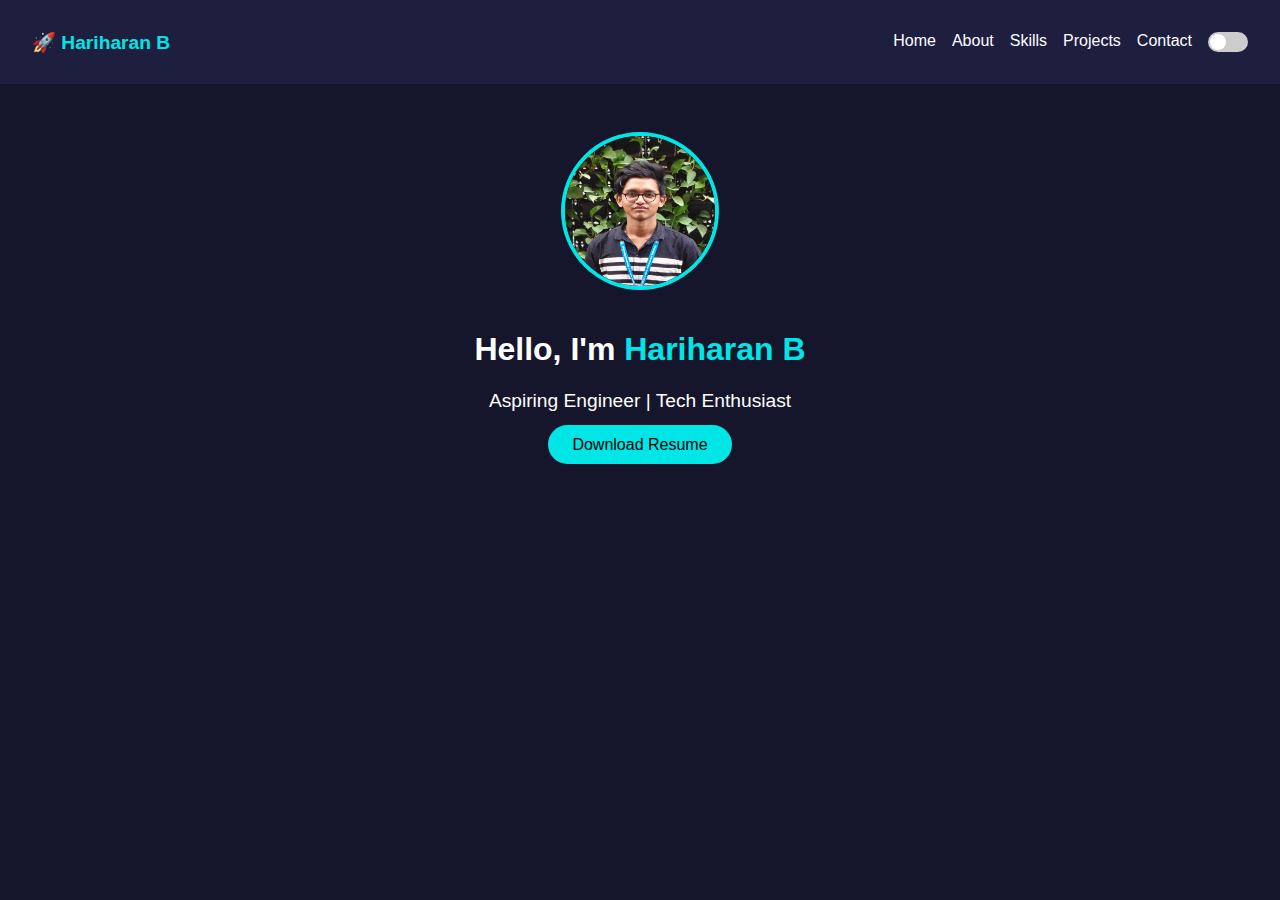
<file: index.html>
<!DOCTYPE html>
<html lang="en">
<head>
  <meta charset="UTF-8" />
  <meta name="viewport" content="width=device-width, initial-scale=1.0"/>
  <title>Hariharan B | Aspiring Engineer</title>
  <link rel="stylesheet" href="style.css" />
</head>
<body>
  <nav class="navbar">
    <div class="logo">🚀 Hariharan B</div>
    <ul>
      <li><a href="index.html">Home</a></li>
      <li><a href="about.html">About</a></li>
      <li><a href="skills.html">Skills</a></li>
      <li><a href="projects.html">Projects</a></li>
      <li><a href="contact.html">Contact</a></li>
      <li><label class="switch"><input type="checkbox" id="theme-toggle"><span class="slider"></span></label></li>
    </ul>
  </nav>

  <section class="hero">
    <img src="Profile Photo.jpg" alt="Hariharan B" class="hero-img" />
    <h1>Hello, I'm <span class="name">Hariharan B</span></h1>
    <p class="subtitle">Aspiring Engineer | Tech Enthusiast</p>
    <a href="RESUME 28 (1).pdf" class="btn" download>Download Resume</a>
  </section>
</body>
<script src="script.js"></script>
</html>
</file>
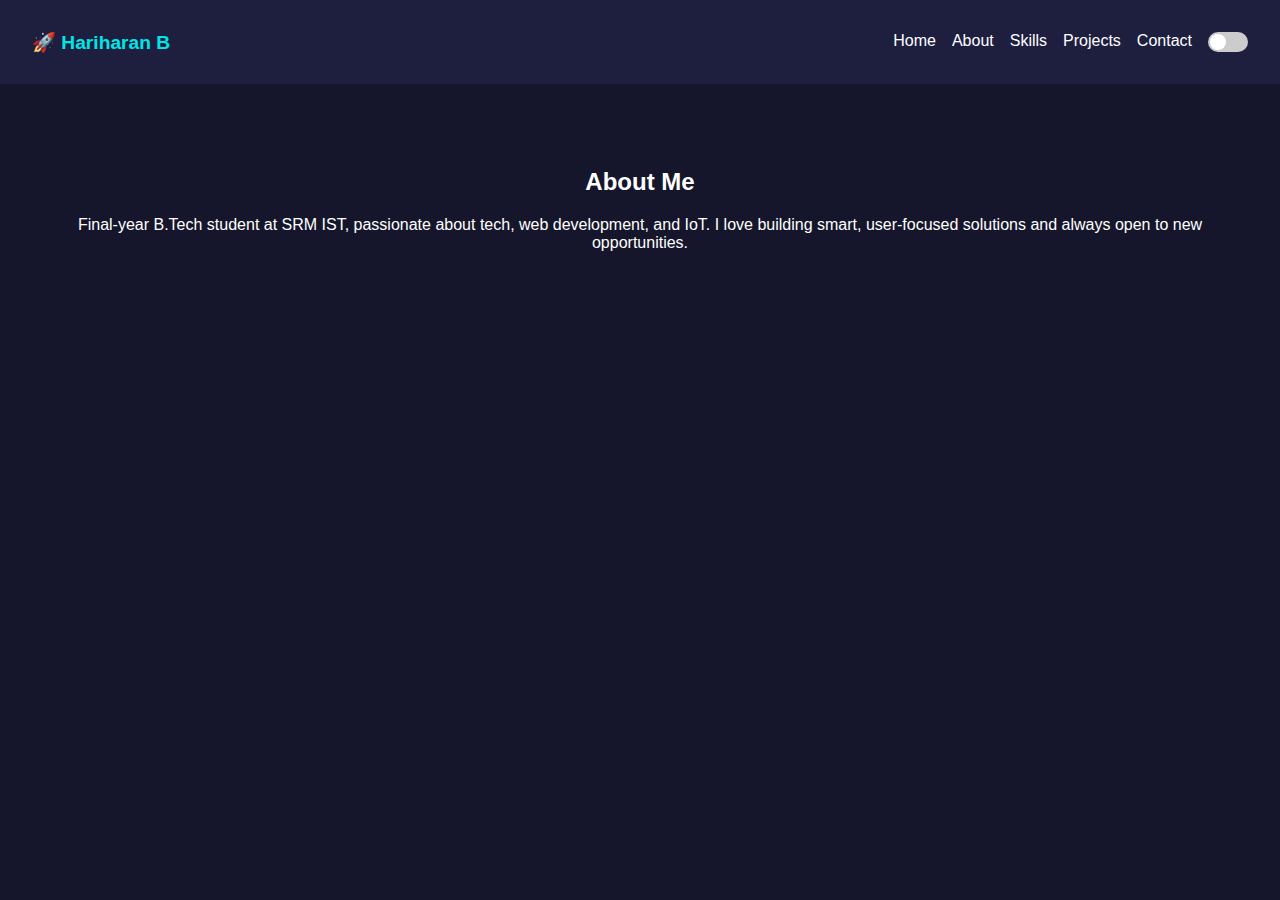
<file: about.html>
<!DOCTYPE html>
<html lang="en">
<head><meta charset="UTF-8" /><meta name="viewport" content="width=device-width, initial-scale=1.0"/><title>About</title><link rel="stylesheet" href="style.css" /></head>
<body><nav class="navbar"><div class="logo">🚀 Hariharan B</div><ul><li><a href="index.html">Home</a></li><li><a href="about.html">About</a></li><li><a href="skills.html">Skills</a></li><li><a href="projects.html">Projects</a></li><li><a href="contact.html">Contact</a></li><li><label class="switch"><input type="checkbox" id="theme-toggle"><span class="slider"></span></label></li></ul></nav>
<section class="page"><h2>About Me</h2><p>Final-year B.Tech student at SRM IST, passionate about tech, web development, and IoT. I love building smart, user-focused solutions and always open to new opportunities.</p></section>
<script src="script.js"></script></body></html>
</file>
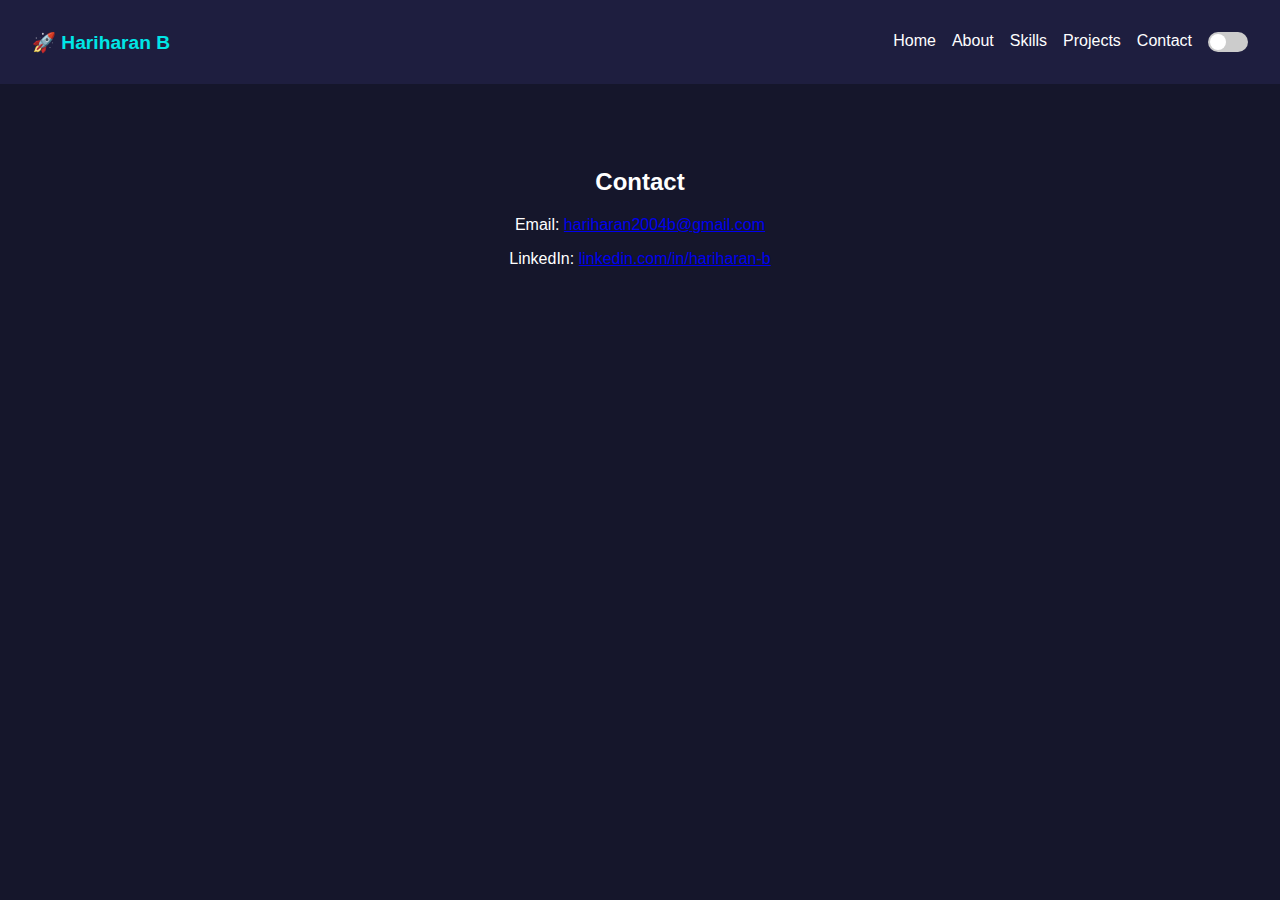
<file: contact.html>
<!DOCTYPE html>
<html lang="en">
<head><meta charset="UTF-8" /><meta name="viewport" content="width=device-width, initial-scale=1.0"/><title>Contact</title><link rel="stylesheet" href="style.css" /></head>
<body><nav class="navbar"><div class="logo">🚀 Hariharan B</div><ul><li><a href="index.html">Home</a></li><li><a href="about.html">About</a></li><li><a href="skills.html">Skills</a></li><li><a href="projects.html">Projects</a></li><li><a href="contact.html">Contact</a></li><li><label class="switch"><input type="checkbox" id="theme-toggle"><span class="slider"></span></label></li></ul></nav>
<section class="page"><h2>Contact</h2><p>Email: <a href="mailto:hariharan2004b@gmail.com">hariharan2004b@gmail.com</a></p><p>LinkedIn: <a href="https://linkedin.com/in/hariharan-b-5a8361334" target="_blank">linkedin.com/in/hariharan-b</a></p></section>
<script src="script.js"></script></body></html>
</file>
<file: style.css>
body {
  margin: 0; font-family: 'Segoe UI', sans-serif;
  background: #15162b; color: #fff;
  transition: background 0.3s, color 0.3s;
}
body.light {
  background: #f4f4f9; color: #1a1a1a;
}
.navbar {
  display: flex; justify-content: space-between; align-items: center;
  background: #1e1e3f; padding: 1rem 2rem; position: sticky; top: 0;
}
.navbar .logo { font-weight: bold; font-size: 1.2rem; color: #00e6e6; }
.navbar ul { display: flex; gap: 1rem; list-style: none; }
.navbar a { color: #fff; text-decoration: none; }
.hero { text-align: center; padding: 3rem 1rem; }
.hero-img {
  width: 150px; height: 150px; border-radius: 50%;
  border: 4px solid #00e6e6; margin-bottom: 1rem;
}
.name { color: #00e6e6; }
.subtitle { font-size: 1.2rem; margin-bottom: 1.5rem; }
.btn {
  background: #00e6e6; color: #000; padding: 0.7rem 1.5rem;
  border-radius: 20px; text-decoration: none;
}
.page { padding: 4rem 2rem; text-align: center; }
.page ul { list-style: none; padding: 0; }
.page li { margin: 0.5rem 0; }
.switch { position: relative; display: inline-block; width: 40px; height: 20px; }
.switch input { opacity: 0; width: 0; height: 0; }
.slider {
  position: absolute; cursor: pointer; top: 0; left: 0; right: 0; bottom: 0;
  background-color: #ccc; transition: .4s; border-radius: 34px;
}
.slider:before {
  position: absolute; content: ""; height: 16px; width: 16px; left: 2px; bottom: 2px;
  background-color: white; transition: .4s; border-radius: 50%;
}
input:checked + .slider { background-color: #00e6e6; }
input:checked + .slider:before { transform: translateX(20px); }
</file>
